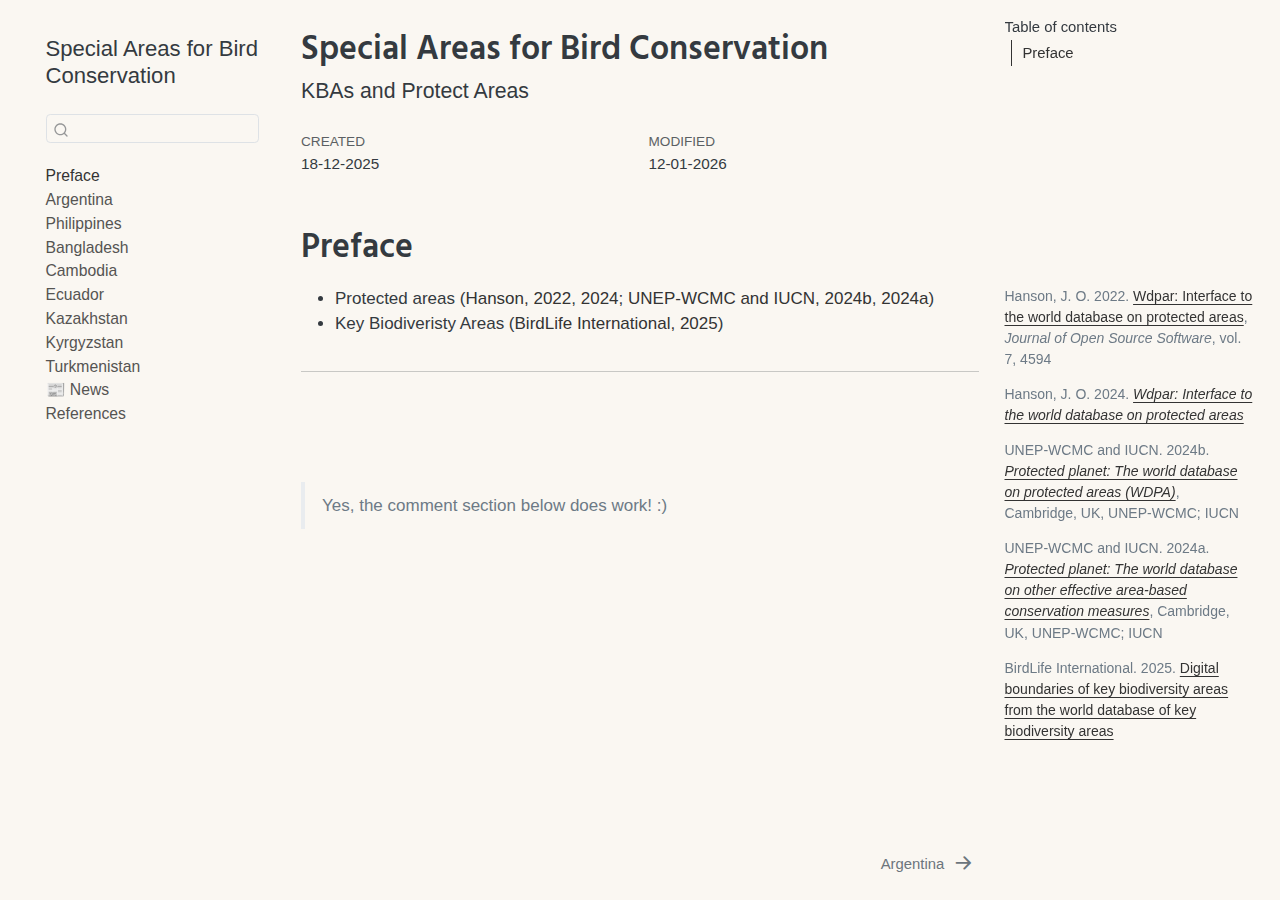
<file: docs/index.html>
<!DOCTYPE html>
<html xmlns="http://www.w3.org/1999/xhtml" lang="en" xml:lang="en"><head>

<meta charset="utf-8">
<meta name="generator" content="quarto-1.6.42">

<meta name="viewport" content="width=device-width, initial-scale=1.0, user-scalable=yes">


<title>Special Areas for Bird Conservation</title>
<style>
code{white-space: pre-wrap;}
span.smallcaps{font-variant: small-caps;}
div.columns{display: flex; gap: min(4vw, 1.5em);}
div.column{flex: auto; overflow-x: auto;}
div.hanging-indent{margin-left: 1.5em; text-indent: -1.5em;}
ul.task-list{list-style: none;}
ul.task-list li input[type="checkbox"] {
  width: 0.8em;
  margin: 0 0.8em 0.2em -1em; /* quarto-specific, see https://github.com/quarto-dev/quarto-cli/issues/4556 */ 
  vertical-align: middle;
}
/* CSS for citations */
div.csl-bib-body { }
div.csl-entry {
  clear: both;
}
.hanging-indent div.csl-entry {
  margin-left:2em;
  text-indent:-2em;
}
div.csl-left-margin {
  min-width:2em;
  float:left;
}
div.csl-right-inline {
  margin-left:2em;
  padding-left:1em;
}
div.csl-indent {
  margin-left: 2em;
}</style>


<script src="site_libs/quarto-nav/quarto-nav.js"></script>
<script src="site_libs/quarto-nav/headroom.min.js"></script>
<script src="site_libs/clipboard/clipboard.min.js"></script>
<script src="site_libs/quarto-search/autocomplete.umd.js"></script>
<script src="site_libs/quarto-search/fuse.min.js"></script>
<script src="site_libs/quarto-search/quarto-search.js"></script>
<meta name="quarto:offset" content="./">
<link href="./argentina.html" rel="next">
<script src="site_libs/quarto-html/quarto.js"></script>
<script src="site_libs/quarto-html/popper.min.js"></script>
<script src="site_libs/quarto-html/tippy.umd.min.js"></script>
<script src="site_libs/quarto-html/anchor.min.js"></script>
<link href="site_libs/quarto-html/tippy.css" rel="stylesheet">
<link href="site_libs/quarto-html/quarto-syntax-highlighting-585ee290d8f792829760d01cd7ccc2fa.css" rel="stylesheet" id="quarto-text-highlighting-styles">
<script src="site_libs/bootstrap/bootstrap.min.js"></script>
<link href="site_libs/bootstrap/bootstrap-icons.css" rel="stylesheet">
<link href="site_libs/bootstrap/bootstrap-399cd3b72e17204e9178d6e532bbbf6c.min.css" rel="stylesheet" append-hash="true" id="quarto-bootstrap" data-mode="light">
<script id="quarto-search-options" type="application/json">{
  "location": "sidebar",
  "copy-button": false,
  "collapse-after": 3,
  "panel-placement": "start",
  "type": "textbox",
  "limit": 50,
  "keyboard-shortcut": [
    "f",
    "/",
    "s"
  ],
  "show-item-context": false,
  "language": {
    "search-no-results-text": "No results",
    "search-matching-documents-text": "matching documents",
    "search-copy-link-title": "Copy link to search",
    "search-hide-matches-text": "Hide additional matches",
    "search-more-match-text": "more match in this document",
    "search-more-matches-text": "more matches in this document",
    "search-clear-button-title": "Clear",
    "search-text-placeholder": "",
    "search-detached-cancel-button-title": "Cancel",
    "search-submit-button-title": "Submit",
    "search-label": "Search"
  }
}</script>


</head>

<body class="nav-sidebar floating slimcontent">

<div id="quarto-search-results"></div>
  <header id="quarto-header" class="headroom fixed-top">
  <nav class="quarto-secondary-nav">
    <div class="container-fluid d-flex">
      <button type="button" class="quarto-btn-toggle btn" data-bs-toggle="collapse" role="button" data-bs-target=".quarto-sidebar-collapse-item" aria-controls="quarto-sidebar" aria-expanded="false" aria-label="Toggle sidebar navigation" onclick="if (window.quartoToggleHeadroom) { window.quartoToggleHeadroom(); }">
        <i class="bi bi-layout-text-sidebar-reverse"></i>
      </button>
        <nav class="quarto-page-breadcrumbs" aria-label="breadcrumb"><ol class="breadcrumb"><li class="breadcrumb-item"><a href="./index.html">Preface</a></li></ol></nav>
        <a class="flex-grow-1" role="navigation" data-bs-toggle="collapse" data-bs-target=".quarto-sidebar-collapse-item" aria-controls="quarto-sidebar" aria-expanded="false" aria-label="Toggle sidebar navigation" onclick="if (window.quartoToggleHeadroom) { window.quartoToggleHeadroom(); }">      
        </a>
      <button type="button" class="btn quarto-search-button" aria-label="Search" onclick="window.quartoOpenSearch();">
        <i class="bi bi-search"></i>
      </button>
    </div>
  </nav>
</header>
<!-- content -->
<div id="quarto-content" class="quarto-container page-columns page-rows-contents page-layout-article">
<!-- sidebar -->
  <nav id="quarto-sidebar" class="sidebar collapse collapse-horizontal quarto-sidebar-collapse-item sidebar-navigation floating overflow-auto">
    <div class="pt-lg-2 mt-2 text-left sidebar-header">
    <div class="sidebar-title mb-0 py-0">
      <a href="./">Special Areas for Bird Conservation</a> 
    </div>
      </div>
        <div class="mt-2 flex-shrink-0 align-items-center">
        <div class="sidebar-search">
        <div id="quarto-search" class="" title="Search"></div>
        </div>
        </div>
    <div class="sidebar-menu-container"> 
    <ul class="list-unstyled mt-1">
        <li class="sidebar-item">
  <div class="sidebar-item-container"> 
  <a href="./index.html" class="sidebar-item-text sidebar-link active">
 <span class="menu-text">Preface</span></a>
  </div>
</li>
        <li class="sidebar-item">
  <div class="sidebar-item-container"> 
  <a href="./argentina.html" class="sidebar-item-text sidebar-link"><span class="chapter-title">Argentina</span></a>
  </div>
</li>
        <li class="sidebar-item">
  <div class="sidebar-item-container"> 
  <a href="./philippines.html" class="sidebar-item-text sidebar-link"><span class="chapter-title">Philippines</span></a>
  </div>
</li>
        <li class="sidebar-item">
  <div class="sidebar-item-container"> 
  <a href="./bangladesh.html" class="sidebar-item-text sidebar-link"><span class="chapter-title">Bangladesh</span></a>
  </div>
</li>
        <li class="sidebar-item">
  <div class="sidebar-item-container"> 
  <a href="./cambodia.html" class="sidebar-item-text sidebar-link"><span class="chapter-title">Cambodia</span></a>
  </div>
</li>
        <li class="sidebar-item">
  <div class="sidebar-item-container"> 
  <a href="./ecuador.html" class="sidebar-item-text sidebar-link"><span class="chapter-title">Ecuador</span></a>
  </div>
</li>
        <li class="sidebar-item">
  <div class="sidebar-item-container"> 
  <a href="./kazakhstan.html" class="sidebar-item-text sidebar-link"><span class="chapter-title">Kazakhstan</span></a>
  </div>
</li>
        <li class="sidebar-item">
  <div class="sidebar-item-container"> 
  <a href="./kyrgyzstan.html" class="sidebar-item-text sidebar-link"><span class="chapter-title">Kyrgyzstan</span></a>
  </div>
</li>
        <li class="sidebar-item">
  <div class="sidebar-item-container"> 
  <a href="./turkmenistan.html" class="sidebar-item-text sidebar-link"><span class="chapter-title">Turkmenistan</span></a>
  </div>
</li>
        <li class="sidebar-item">
  <div class="sidebar-item-container"> 
  <a href="./news.html" class="sidebar-item-text sidebar-link">
 <span class="menu-text">📰 News</span></a>
  </div>
</li>
        <li class="sidebar-item">
  <div class="sidebar-item-container"> 
  <a href="./references.html" class="sidebar-item-text sidebar-link">
 <span class="menu-text">References</span></a>
  </div>
</li>
    </ul>
    </div>
</nav>
<div id="quarto-sidebar-glass" class="quarto-sidebar-collapse-item" data-bs-toggle="collapse" data-bs-target=".quarto-sidebar-collapse-item"></div>
<!-- margin-sidebar -->
    <div id="quarto-margin-sidebar" class="sidebar margin-sidebar">
        <nav id="TOC" role="doc-toc" class="toc-active">
    <h2 id="toc-title">Table of contents</h2>
   
  <ul>
  <li><a href="#preface" id="toc-preface" class="nav-link active" data-scroll-target="#preface">Preface</a></li>
  </ul>
</nav>
    </div>
<!-- main -->
<main class="content page-columns page-full" id="quarto-document-content">

<header id="title-block-header" class="quarto-title-block default">
<div class="quarto-title">
<h1 class="title">Special Areas for Bird Conservation</h1>
<p class="subtitle lead">KBAs and Protect Areas</p>
</div>



<div class="quarto-title-meta">

    
    <div>
    <div class="quarto-title-meta-heading">Created</div>
    <div class="quarto-title-meta-contents">
      <p class="date">18-12-2025</p>
    </div>
  </div>
  
    <div>
    <div class="quarto-title-meta-heading">Modified</div>
    <div class="quarto-title-meta-contents">
      <p class="date-modified">12-01-2026</p>
    </div>
  </div>
    
  </div>
  


</header>


<section id="preface" class="level1 unnumbered page-columns page-full">
<h1 class="unnumbered">Preface</h1>
<ul>
<li>Protected areas <span class="citation" data-cites="R-wdpar wdpar2022a wdpar2024a wdpar2024b">(<a href="references.html#ref-wdpar2022a" role="doc-biblioref">Hanson, 2022</a>, <a href="references.html#ref-R-wdpar" role="doc-biblioref">2024</a>; <a href="references.html#ref-wdpar2024a" role="doc-biblioref">UNEP-WCMC and IUCN, 2024b</a>, <a href="references.html#ref-wdpar2024b" role="doc-biblioref">2024a</a>)</span></li>
<li>Key Biodiveristy Areas <span class="citation" data-cites="kbas_set2025">(<a href="references.html#ref-kbas_set2025" role="doc-biblioref">BirdLife International, 2025</a>)</span></li>
</ul>
<div class="no-row-height column-margin column-container"><div id="ref-wdpar2022a" class="csl-entry" role="listitem">
Hanson, J. O. 2022. <a href="https://doi.org/10.21105/joss.04594">Wdpar: Interface to the world database on protected areas</a>, <em>Journal of Open Source Software</em>, vol. 7, 4594
</div><div id="ref-R-wdpar" class="csl-entry" role="listitem">
Hanson, J. O. 2024. <em><a href="https://prioritizr.github.io/wdpar/">Wdpar: Interface to the world database on protected areas</a></em>
</div><div id="ref-wdpar2024a" class="csl-entry" role="listitem">
UNEP-WCMC and IUCN. 2024b. <em><a href="https://www.protectedplanet.net/en">Protected planet: The world database on protected areas (WDPA)</a></em>, Cambridge, UK, UNEP-WCMC; IUCN
</div><div id="ref-wdpar2024b" class="csl-entry" role="listitem">
UNEP-WCMC and IUCN. 2024a. <em><a href="https://www.protectedplanet.net/en">Protected planet: The world database on other effective area-based conservation measures</a></em>, Cambridge, UK, UNEP-WCMC; IUCN
</div><div id="ref-kbas_set2025" class="csl-entry" role="listitem">
BirdLife International. 2025. <a href="http://www.keybiodiversityareas.org/kba-data/request">Digital boundaries of key biodiversity areas from the world database of key biodiversity areas</a>
</div></div><hr>
<p><br> <br> <br></p>
<blockquote class="blockquote">
<p>Yes, the comment section below does work! :)</p>
</blockquote>



</section>

</main> <!-- /main -->
<script id="quarto-html-after-body" type="application/javascript">
window.document.addEventListener("DOMContentLoaded", function (event) {
  const toggleBodyColorMode = (bsSheetEl) => {
    const mode = bsSheetEl.getAttribute("data-mode");
    const bodyEl = window.document.querySelector("body");
    if (mode === "dark") {
      bodyEl.classList.add("quarto-dark");
      bodyEl.classList.remove("quarto-light");
    } else {
      bodyEl.classList.add("quarto-light");
      bodyEl.classList.remove("quarto-dark");
    }
  }
  const toggleBodyColorPrimary = () => {
    const bsSheetEl = window.document.querySelector("link#quarto-bootstrap");
    if (bsSheetEl) {
      toggleBodyColorMode(bsSheetEl);
    }
  }
  toggleBodyColorPrimary();  
  const icon = "";
  const anchorJS = new window.AnchorJS();
  anchorJS.options = {
    placement: 'right',
    icon: icon
  };
  anchorJS.add('.anchored');
  const isCodeAnnotation = (el) => {
    for (const clz of el.classList) {
      if (clz.startsWith('code-annotation-')) {                     
        return true;
      }
    }
    return false;
  }
  const onCopySuccess = function(e) {
    // button target
    const button = e.trigger;
    // don't keep focus
    button.blur();
    // flash "checked"
    button.classList.add('code-copy-button-checked');
    var currentTitle = button.getAttribute("title");
    button.setAttribute("title", "Copied!");
    let tooltip;
    if (window.bootstrap) {
      button.setAttribute("data-bs-toggle", "tooltip");
      button.setAttribute("data-bs-placement", "left");
      button.setAttribute("data-bs-title", "Copied!");
      tooltip = new bootstrap.Tooltip(button, 
        { trigger: "manual", 
          customClass: "code-copy-button-tooltip",
          offset: [0, -8]});
      tooltip.show();    
    }
    setTimeout(function() {
      if (tooltip) {
        tooltip.hide();
        button.removeAttribute("data-bs-title");
        button.removeAttribute("data-bs-toggle");
        button.removeAttribute("data-bs-placement");
      }
      button.setAttribute("title", currentTitle);
      button.classList.remove('code-copy-button-checked');
    }, 1000);
    // clear code selection
    e.clearSelection();
  }
  const getTextToCopy = function(trigger) {
      const codeEl = trigger.previousElementSibling.cloneNode(true);
      for (const childEl of codeEl.children) {
        if (isCodeAnnotation(childEl)) {
          childEl.remove();
        }
      }
      return codeEl.innerText;
  }
  const clipboard = new window.ClipboardJS('.code-copy-button:not([data-in-quarto-modal])', {
    text: getTextToCopy
  });
  clipboard.on('success', onCopySuccess);
  if (window.document.getElementById('quarto-embedded-source-code-modal')) {
    const clipboardModal = new window.ClipboardJS('.code-copy-button[data-in-quarto-modal]', {
      text: getTextToCopy,
      container: window.document.getElementById('quarto-embedded-source-code-modal')
    });
    clipboardModal.on('success', onCopySuccess);
  }
    var localhostRegex = new RegExp(/^(?:http|https):\/\/localhost\:?[0-9]*\//);
    var mailtoRegex = new RegExp(/^mailto:/);
      var filterRegex = new RegExp('/' + window.location.host + '/');
    var isInternal = (href) => {
        return filterRegex.test(href) || localhostRegex.test(href) || mailtoRegex.test(href);
    }
    // Inspect non-navigation links and adorn them if external
 	var links = window.document.querySelectorAll('a[href]:not(.nav-link):not(.navbar-brand):not(.toc-action):not(.sidebar-link):not(.sidebar-item-toggle):not(.pagination-link):not(.no-external):not([aria-hidden]):not(.dropdown-item):not(.quarto-navigation-tool):not(.about-link)');
    for (var i=0; i<links.length; i++) {
      const link = links[i];
      if (!isInternal(link.href)) {
        // undo the damage that might have been done by quarto-nav.js in the case of
        // links that we want to consider external
        if (link.dataset.originalHref !== undefined) {
          link.href = link.dataset.originalHref;
        }
      }
    }
  function tippyHover(el, contentFn, onTriggerFn, onUntriggerFn) {
    const config = {
      allowHTML: true,
      maxWidth: 500,
      delay: 100,
      arrow: false,
      appendTo: function(el) {
          return el.parentElement;
      },
      interactive: true,
      interactiveBorder: 10,
      theme: 'quarto',
      placement: 'bottom-start',
    };
    if (contentFn) {
      config.content = contentFn;
    }
    if (onTriggerFn) {
      config.onTrigger = onTriggerFn;
    }
    if (onUntriggerFn) {
      config.onUntrigger = onUntriggerFn;
    }
    window.tippy(el, config); 
  }
  const noterefs = window.document.querySelectorAll('a[role="doc-noteref"]');
  for (var i=0; i<noterefs.length; i++) {
    const ref = noterefs[i];
    tippyHover(ref, function() {
      // use id or data attribute instead here
      let href = ref.getAttribute('data-footnote-href') || ref.getAttribute('href');
      try { href = new URL(href).hash; } catch {}
      const id = href.replace(/^#\/?/, "");
      const note = window.document.getElementById(id);
      if (note) {
        return note.innerHTML;
      } else {
        return "";
      }
    });
  }
  const xrefs = window.document.querySelectorAll('a.quarto-xref');
  const processXRef = (id, note) => {
    // Strip column container classes
    const stripColumnClz = (el) => {
      el.classList.remove("page-full", "page-columns");
      if (el.children) {
        for (const child of el.children) {
          stripColumnClz(child);
        }
      }
    }
    stripColumnClz(note)
    if (id === null || id.startsWith('sec-')) {
      // Special case sections, only their first couple elements
      const container = document.createElement("div");
      if (note.children && note.children.length > 2) {
        container.appendChild(note.children[0].cloneNode(true));
        for (let i = 1; i < note.children.length; i++) {
          const child = note.children[i];
          if (child.tagName === "P" && child.innerText === "") {
            continue;
          } else {
            container.appendChild(child.cloneNode(true));
            break;
          }
        }
        if (window.Quarto?.typesetMath) {
          window.Quarto.typesetMath(container);
        }
        return container.innerHTML
      } else {
        if (window.Quarto?.typesetMath) {
          window.Quarto.typesetMath(note);
        }
        return note.innerHTML;
      }
    } else {
      // Remove any anchor links if they are present
      const anchorLink = note.querySelector('a.anchorjs-link');
      if (anchorLink) {
        anchorLink.remove();
      }
      if (window.Quarto?.typesetMath) {
        window.Quarto.typesetMath(note);
      }
      if (note.classList.contains("callout")) {
        return note.outerHTML;
      } else {
        return note.innerHTML;
      }
    }
  }
  for (var i=0; i<xrefs.length; i++) {
    const xref = xrefs[i];
    tippyHover(xref, undefined, function(instance) {
      instance.disable();
      let url = xref.getAttribute('href');
      let hash = undefined; 
      if (url.startsWith('#')) {
        hash = url;
      } else {
        try { hash = new URL(url).hash; } catch {}
      }
      if (hash) {
        const id = hash.replace(/^#\/?/, "");
        const note = window.document.getElementById(id);
        if (note !== null) {
          try {
            const html = processXRef(id, note.cloneNode(true));
            instance.setContent(html);
          } finally {
            instance.enable();
            instance.show();
          }
        } else {
          // See if we can fetch this
          fetch(url.split('#')[0])
          .then(res => res.text())
          .then(html => {
            const parser = new DOMParser();
            const htmlDoc = parser.parseFromString(html, "text/html");
            const note = htmlDoc.getElementById(id);
            if (note !== null) {
              const html = processXRef(id, note);
              instance.setContent(html);
            } 
          }).finally(() => {
            instance.enable();
            instance.show();
          });
        }
      } else {
        // See if we can fetch a full url (with no hash to target)
        // This is a special case and we should probably do some content thinning / targeting
        fetch(url)
        .then(res => res.text())
        .then(html => {
          const parser = new DOMParser();
          const htmlDoc = parser.parseFromString(html, "text/html");
          const note = htmlDoc.querySelector('main.content');
          if (note !== null) {
            // This should only happen for chapter cross references
            // (since there is no id in the URL)
            // remove the first header
            if (note.children.length > 0 && note.children[0].tagName === "HEADER") {
              note.children[0].remove();
            }
            const html = processXRef(null, note);
            instance.setContent(html);
          } 
        }).finally(() => {
          instance.enable();
          instance.show();
        });
      }
    }, function(instance) {
    });
  }
      let selectedAnnoteEl;
      const selectorForAnnotation = ( cell, annotation) => {
        let cellAttr = 'data-code-cell="' + cell + '"';
        let lineAttr = 'data-code-annotation="' +  annotation + '"';
        const selector = 'span[' + cellAttr + '][' + lineAttr + ']';
        return selector;
      }
      const selectCodeLines = (annoteEl) => {
        const doc = window.document;
        const targetCell = annoteEl.getAttribute("data-target-cell");
        const targetAnnotation = annoteEl.getAttribute("data-target-annotation");
        const annoteSpan = window.document.querySelector(selectorForAnnotation(targetCell, targetAnnotation));
        const lines = annoteSpan.getAttribute("data-code-lines").split(",");
        const lineIds = lines.map((line) => {
          return targetCell + "-" + line;
        })
        let top = null;
        let height = null;
        let parent = null;
        if (lineIds.length > 0) {
            //compute the position of the single el (top and bottom and make a div)
            const el = window.document.getElementById(lineIds[0]);
            top = el.offsetTop;
            height = el.offsetHeight;
            parent = el.parentElement.parentElement;
          if (lineIds.length > 1) {
            const lastEl = window.document.getElementById(lineIds[lineIds.length - 1]);
            const bottom = lastEl.offsetTop + lastEl.offsetHeight;
            height = bottom - top;
          }
          if (top !== null && height !== null && parent !== null) {
            // cook up a div (if necessary) and position it 
            let div = window.document.getElementById("code-annotation-line-highlight");
            if (div === null) {
              div = window.document.createElement("div");
              div.setAttribute("id", "code-annotation-line-highlight");
              div.style.position = 'absolute';
              parent.appendChild(div);
            }
            div.style.top = top - 2 + "px";
            div.style.height = height + 4 + "px";
            div.style.left = 0;
            let gutterDiv = window.document.getElementById("code-annotation-line-highlight-gutter");
            if (gutterDiv === null) {
              gutterDiv = window.document.createElement("div");
              gutterDiv.setAttribute("id", "code-annotation-line-highlight-gutter");
              gutterDiv.style.position = 'absolute';
              const codeCell = window.document.getElementById(targetCell);
              const gutter = codeCell.querySelector('.code-annotation-gutter');
              gutter.appendChild(gutterDiv);
            }
            gutterDiv.style.top = top - 2 + "px";
            gutterDiv.style.height = height + 4 + "px";
          }
          selectedAnnoteEl = annoteEl;
        }
      };
      const unselectCodeLines = () => {
        const elementsIds = ["code-annotation-line-highlight", "code-annotation-line-highlight-gutter"];
        elementsIds.forEach((elId) => {
          const div = window.document.getElementById(elId);
          if (div) {
            div.remove();
          }
        });
        selectedAnnoteEl = undefined;
      };
        // Handle positioning of the toggle
    window.addEventListener(
      "resize",
      throttle(() => {
        elRect = undefined;
        if (selectedAnnoteEl) {
          selectCodeLines(selectedAnnoteEl);
        }
      }, 10)
    );
    function throttle(fn, ms) {
    let throttle = false;
    let timer;
      return (...args) => {
        if(!throttle) { // first call gets through
            fn.apply(this, args);
            throttle = true;
        } else { // all the others get throttled
            if(timer) clearTimeout(timer); // cancel #2
            timer = setTimeout(() => {
              fn.apply(this, args);
              timer = throttle = false;
            }, ms);
        }
      };
    }
      // Attach click handler to the DT
      const annoteDls = window.document.querySelectorAll('dt[data-target-cell]');
      for (const annoteDlNode of annoteDls) {
        annoteDlNode.addEventListener('click', (event) => {
          const clickedEl = event.target;
          if (clickedEl !== selectedAnnoteEl) {
            unselectCodeLines();
            const activeEl = window.document.querySelector('dt[data-target-cell].code-annotation-active');
            if (activeEl) {
              activeEl.classList.remove('code-annotation-active');
            }
            selectCodeLines(clickedEl);
            clickedEl.classList.add('code-annotation-active');
          } else {
            // Unselect the line
            unselectCodeLines();
            clickedEl.classList.remove('code-annotation-active');
          }
        });
      }
  const findCites = (el) => {
    const parentEl = el.parentElement;
    if (parentEl) {
      const cites = parentEl.dataset.cites;
      if (cites) {
        return {
          el,
          cites: cites.split(' ')
        };
      } else {
        return findCites(el.parentElement)
      }
    } else {
      return undefined;
    }
  };
  var bibliorefs = window.document.querySelectorAll('a[role="doc-biblioref"]');
  for (var i=0; i<bibliorefs.length; i++) {
    const ref = bibliorefs[i];
    const citeInfo = findCites(ref);
    if (citeInfo) {
      tippyHover(citeInfo.el, function() {
        var popup = window.document.createElement('div');
        citeInfo.cites.forEach(function(cite) {
          var citeDiv = window.document.createElement('div');
          citeDiv.classList.add('hanging-indent');
          citeDiv.classList.add('csl-entry');
          var biblioDiv = window.document.getElementById('ref-' + cite);
          if (biblioDiv) {
            citeDiv.innerHTML = biblioDiv.innerHTML;
          }
          popup.appendChild(citeDiv);
        });
        return popup.innerHTML;
      });
    }
  }
});
</script>
<script src="https://giscus.app/client.js" data-repo="arbobm/special_areas" data-repo-id="R_kgDOQ180qA" data-category="General" data-category-id="DIC_kwDOQ180qM4C03Pa" data-mapping="title" data-reactions-enabled="1" data-emit-metadata="0" data-input-position="top" data-theme="light" data-lang="en" crossorigin="anonymous" async="">
</script>
<input type="hidden" id="giscus-base-theme" value="light">
<input type="hidden" id="giscus-alt-theme" value="dark">
<nav class="page-navigation">
  <div class="nav-page nav-page-previous">
  </div>
  <div class="nav-page nav-page-next">
      <a href="./argentina.html" class="pagination-link" aria-label="Argentina">
        <span class="nav-page-text"><span class="chapter-title">Argentina</span></span> <i class="bi bi-arrow-right-short"></i>
      </a>
  </div>
</nav>
</div> <!-- /content -->




</body></html>
</file>
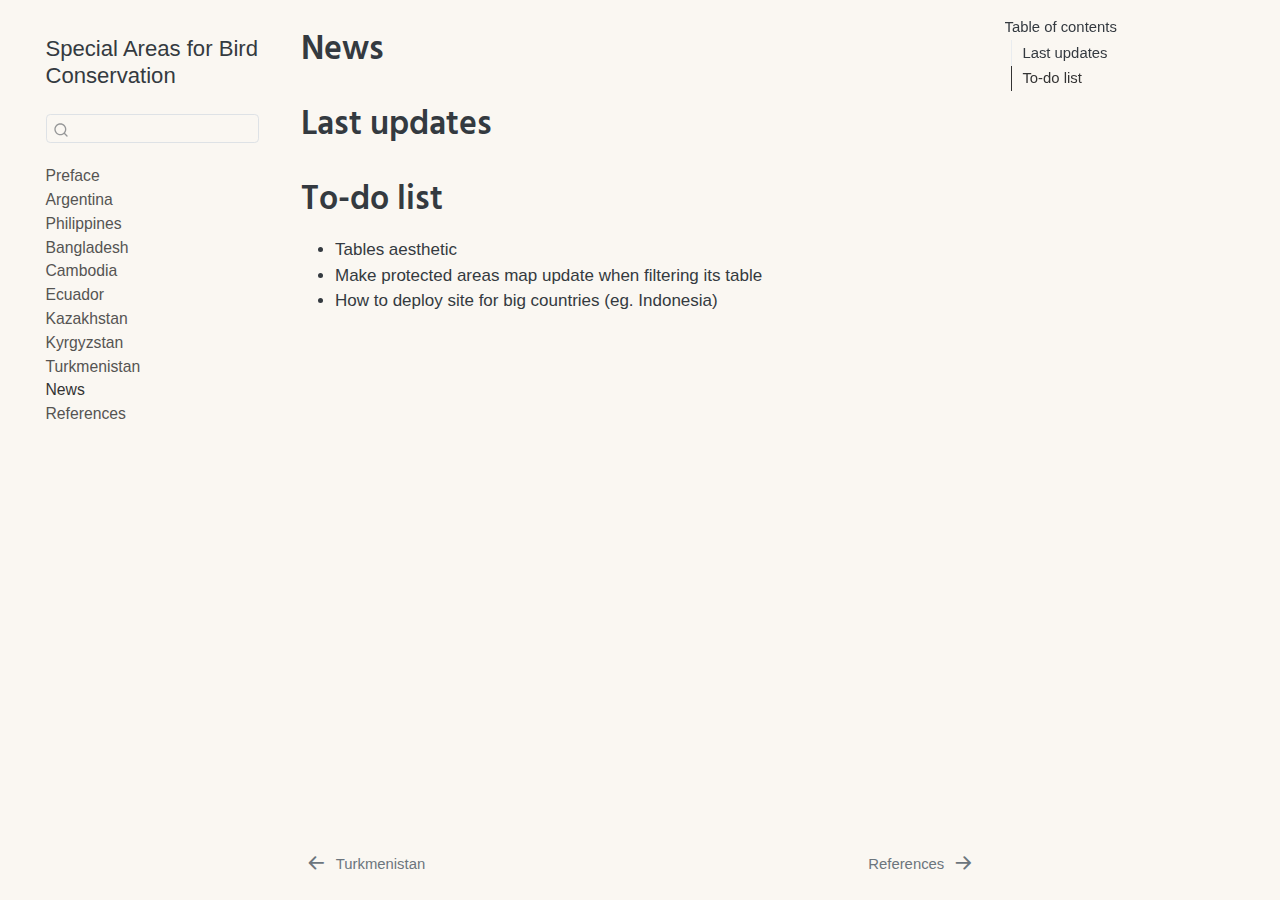
<file: docs/news.html>
<!DOCTYPE html>
<html xmlns="http://www.w3.org/1999/xhtml" lang="en" xml:lang="en"><head>

<meta charset="utf-8">
<meta name="generator" content="quarto-1.6.42">

<meta name="viewport" content="width=device-width, initial-scale=1.0, user-scalable=yes">


<title>News – Special Areas for Bird Conservation</title>
<style>
code{white-space: pre-wrap;}
span.smallcaps{font-variant: small-caps;}
div.columns{display: flex; gap: min(4vw, 1.5em);}
div.column{flex: auto; overflow-x: auto;}
div.hanging-indent{margin-left: 1.5em; text-indent: -1.5em;}
ul.task-list{list-style: none;}
ul.task-list li input[type="checkbox"] {
  width: 0.8em;
  margin: 0 0.8em 0.2em -1em; /* quarto-specific, see https://github.com/quarto-dev/quarto-cli/issues/4556 */ 
  vertical-align: middle;
}
</style>


<script src="site_libs/quarto-nav/quarto-nav.js"></script>
<script src="site_libs/quarto-nav/headroom.min.js"></script>
<script src="site_libs/clipboard/clipboard.min.js"></script>
<script src="site_libs/quarto-search/autocomplete.umd.js"></script>
<script src="site_libs/quarto-search/fuse.min.js"></script>
<script src="site_libs/quarto-search/quarto-search.js"></script>
<meta name="quarto:offset" content="./">
<link href="./references.html" rel="next">
<link href="./turkmenistan.html" rel="prev">
<script src="site_libs/quarto-html/quarto.js"></script>
<script src="site_libs/quarto-html/popper.min.js"></script>
<script src="site_libs/quarto-html/tippy.umd.min.js"></script>
<script src="site_libs/quarto-html/anchor.min.js"></script>
<link href="site_libs/quarto-html/tippy.css" rel="stylesheet">
<link href="site_libs/quarto-html/quarto-syntax-highlighting-585ee290d8f792829760d01cd7ccc2fa.css" rel="stylesheet" id="quarto-text-highlighting-styles">
<script src="site_libs/bootstrap/bootstrap.min.js"></script>
<link href="site_libs/bootstrap/bootstrap-icons.css" rel="stylesheet">
<link href="site_libs/bootstrap/bootstrap-399cd3b72e17204e9178d6e532bbbf6c.min.css" rel="stylesheet" append-hash="true" id="quarto-bootstrap" data-mode="light">
<script id="quarto-search-options" type="application/json">{
  "location": "sidebar",
  "copy-button": false,
  "collapse-after": 3,
  "panel-placement": "start",
  "type": "textbox",
  "limit": 50,
  "keyboard-shortcut": [
    "f",
    "/",
    "s"
  ],
  "show-item-context": false,
  "language": {
    "search-no-results-text": "No results",
    "search-matching-documents-text": "matching documents",
    "search-copy-link-title": "Copy link to search",
    "search-hide-matches-text": "Hide additional matches",
    "search-more-match-text": "more match in this document",
    "search-more-matches-text": "more matches in this document",
    "search-clear-button-title": "Clear",
    "search-text-placeholder": "",
    "search-detached-cancel-button-title": "Cancel",
    "search-submit-button-title": "Submit",
    "search-label": "Search"
  }
}</script>


</head>

<body class="nav-sidebar floating">

<div id="quarto-search-results"></div>
  <header id="quarto-header" class="headroom fixed-top">
  <nav class="quarto-secondary-nav">
    <div class="container-fluid d-flex">
      <button type="button" class="quarto-btn-toggle btn" data-bs-toggle="collapse" role="button" data-bs-target=".quarto-sidebar-collapse-item" aria-controls="quarto-sidebar" aria-expanded="false" aria-label="Toggle sidebar navigation" onclick="if (window.quartoToggleHeadroom) { window.quartoToggleHeadroom(); }">
        <i class="bi bi-layout-text-sidebar-reverse"></i>
      </button>
        <nav class="quarto-page-breadcrumbs" aria-label="breadcrumb"><ol class="breadcrumb"><li class="breadcrumb-item"><a href="./news.html"><span class="chapter-title">News</span></a></li></ol></nav>
        <a class="flex-grow-1" role="navigation" data-bs-toggle="collapse" data-bs-target=".quarto-sidebar-collapse-item" aria-controls="quarto-sidebar" aria-expanded="false" aria-label="Toggle sidebar navigation" onclick="if (window.quartoToggleHeadroom) { window.quartoToggleHeadroom(); }">      
        </a>
      <button type="button" class="btn quarto-search-button" aria-label="Search" onclick="window.quartoOpenSearch();">
        <i class="bi bi-search"></i>
      </button>
    </div>
  </nav>
</header>
<!-- content -->
<div id="quarto-content" class="quarto-container page-columns page-rows-contents page-layout-article">
<!-- sidebar -->
  <nav id="quarto-sidebar" class="sidebar collapse collapse-horizontal quarto-sidebar-collapse-item sidebar-navigation floating overflow-auto">
    <div class="pt-lg-2 mt-2 text-left sidebar-header">
    <div class="sidebar-title mb-0 py-0">
      <a href="./">Special Areas for Bird Conservation</a> 
    </div>
      </div>
        <div class="mt-2 flex-shrink-0 align-items-center">
        <div class="sidebar-search">
        <div id="quarto-search" class="" title="Search"></div>
        </div>
        </div>
    <div class="sidebar-menu-container"> 
    <ul class="list-unstyled mt-1">
        <li class="sidebar-item">
  <div class="sidebar-item-container"> 
  <a href="./index.html" class="sidebar-item-text sidebar-link">
 <span class="menu-text">Preface</span></a>
  </div>
</li>
        <li class="sidebar-item">
  <div class="sidebar-item-container"> 
  <a href="./argentina.html" class="sidebar-item-text sidebar-link"><span class="chapter-title">Argentina</span></a>
  </div>
</li>
        <li class="sidebar-item">
  <div class="sidebar-item-container"> 
  <a href="./philippines.html" class="sidebar-item-text sidebar-link"><span class="chapter-title">Philippines</span></a>
  </div>
</li>
        <li class="sidebar-item">
  <div class="sidebar-item-container"> 
  <a href="./bangladesh.html" class="sidebar-item-text sidebar-link"><span class="chapter-title">Bangladesh</span></a>
  </div>
</li>
        <li class="sidebar-item">
  <div class="sidebar-item-container"> 
  <a href="./cambodia.html" class="sidebar-item-text sidebar-link"><span class="chapter-title">Cambodia</span></a>
  </div>
</li>
        <li class="sidebar-item">
  <div class="sidebar-item-container"> 
  <a href="./ecuador.html" class="sidebar-item-text sidebar-link"><span class="chapter-title">Ecuador</span></a>
  </div>
</li>
        <li class="sidebar-item">
  <div class="sidebar-item-container"> 
  <a href="./kazakhstan.html" class="sidebar-item-text sidebar-link"><span class="chapter-title">Kazakhstan</span></a>
  </div>
</li>
        <li class="sidebar-item">
  <div class="sidebar-item-container"> 
  <a href="./kyrgyzstan.html" class="sidebar-item-text sidebar-link"><span class="chapter-title">Kyrgyzstan</span></a>
  </div>
</li>
        <li class="sidebar-item">
  <div class="sidebar-item-container"> 
  <a href="./turkmenistan.html" class="sidebar-item-text sidebar-link"><span class="chapter-title">Turkmenistan</span></a>
  </div>
</li>
        <li class="sidebar-item">
  <div class="sidebar-item-container"> 
  <a href="./news.html" class="sidebar-item-text sidebar-link active"><span class="chapter-title">News</span></a>
  </div>
</li>
        <li class="sidebar-item">
  <div class="sidebar-item-container"> 
  <a href="./references.html" class="sidebar-item-text sidebar-link">
 <span class="menu-text">References</span></a>
  </div>
</li>
    </ul>
    </div>
</nav>
<div id="quarto-sidebar-glass" class="quarto-sidebar-collapse-item" data-bs-toggle="collapse" data-bs-target=".quarto-sidebar-collapse-item"></div>
<!-- margin-sidebar -->
    <div id="quarto-margin-sidebar" class="sidebar margin-sidebar">
        <nav id="TOC" role="doc-toc" class="toc-active">
    <h2 id="toc-title">Table of contents</h2>
   
  <ul>
  <li><a href="#last-updates" id="toc-last-updates" class="nav-link active" data-scroll-target="#last-updates">Last updates</a></li>
  <li><a href="#to-do-list" id="toc-to-do-list" class="nav-link" data-scroll-target="#to-do-list">To-do list</a></li>
  </ul>
</nav>
    </div>
<!-- main -->
<main class="content" id="quarto-document-content">

<header id="title-block-header" class="quarto-title-block default">
<div class="quarto-title">
<h1 class="title"><span class="chapter-title">News</span></h1>
</div>



<div class="quarto-title-meta">

    
  
    
  </div>
  


</header>


<section id="last-updates" class="level1">
<h1>Last updates</h1>
</section>
<section id="to-do-list" class="level1">
<h1>To-do list</h1>
<ul>
<li>Tables aesthetic</li>
<li>Make protected areas map update when filtering its table</li>
<li>How to deploy site for big countries (eg. Indonesia)</li>
</ul>


</section>

</main> <!-- /main -->
<script id="quarto-html-after-body" type="application/javascript">
window.document.addEventListener("DOMContentLoaded", function (event) {
  const toggleBodyColorMode = (bsSheetEl) => {
    const mode = bsSheetEl.getAttribute("data-mode");
    const bodyEl = window.document.querySelector("body");
    if (mode === "dark") {
      bodyEl.classList.add("quarto-dark");
      bodyEl.classList.remove("quarto-light");
    } else {
      bodyEl.classList.add("quarto-light");
      bodyEl.classList.remove("quarto-dark");
    }
  }
  const toggleBodyColorPrimary = () => {
    const bsSheetEl = window.document.querySelector("link#quarto-bootstrap");
    if (bsSheetEl) {
      toggleBodyColorMode(bsSheetEl);
    }
  }
  toggleBodyColorPrimary();  
  const icon = "";
  const anchorJS = new window.AnchorJS();
  anchorJS.options = {
    placement: 'right',
    icon: icon
  };
  anchorJS.add('.anchored');
  const isCodeAnnotation = (el) => {
    for (const clz of el.classList) {
      if (clz.startsWith('code-annotation-')) {                     
        return true;
      }
    }
    return false;
  }
  const onCopySuccess = function(e) {
    // button target
    const button = e.trigger;
    // don't keep focus
    button.blur();
    // flash "checked"
    button.classList.add('code-copy-button-checked');
    var currentTitle = button.getAttribute("title");
    button.setAttribute("title", "Copied!");
    let tooltip;
    if (window.bootstrap) {
      button.setAttribute("data-bs-toggle", "tooltip");
      button.setAttribute("data-bs-placement", "left");
      button.setAttribute("data-bs-title", "Copied!");
      tooltip = new bootstrap.Tooltip(button, 
        { trigger: "manual", 
          customClass: "code-copy-button-tooltip",
          offset: [0, -8]});
      tooltip.show();    
    }
    setTimeout(function() {
      if (tooltip) {
        tooltip.hide();
        button.removeAttribute("data-bs-title");
        button.removeAttribute("data-bs-toggle");
        button.removeAttribute("data-bs-placement");
      }
      button.setAttribute("title", currentTitle);
      button.classList.remove('code-copy-button-checked');
    }, 1000);
    // clear code selection
    e.clearSelection();
  }
  const getTextToCopy = function(trigger) {
      const codeEl = trigger.previousElementSibling.cloneNode(true);
      for (const childEl of codeEl.children) {
        if (isCodeAnnotation(childEl)) {
          childEl.remove();
        }
      }
      return codeEl.innerText;
  }
  const clipboard = new window.ClipboardJS('.code-copy-button:not([data-in-quarto-modal])', {
    text: getTextToCopy
  });
  clipboard.on('success', onCopySuccess);
  if (window.document.getElementById('quarto-embedded-source-code-modal')) {
    const clipboardModal = new window.ClipboardJS('.code-copy-button[data-in-quarto-modal]', {
      text: getTextToCopy,
      container: window.document.getElementById('quarto-embedded-source-code-modal')
    });
    clipboardModal.on('success', onCopySuccess);
  }
    var localhostRegex = new RegExp(/^(?:http|https):\/\/localhost\:?[0-9]*\//);
    var mailtoRegex = new RegExp(/^mailto:/);
      var filterRegex = new RegExp('/' + window.location.host + '/');
    var isInternal = (href) => {
        return filterRegex.test(href) || localhostRegex.test(href) || mailtoRegex.test(href);
    }
    // Inspect non-navigation links and adorn them if external
 	var links = window.document.querySelectorAll('a[href]:not(.nav-link):not(.navbar-brand):not(.toc-action):not(.sidebar-link):not(.sidebar-item-toggle):not(.pagination-link):not(.no-external):not([aria-hidden]):not(.dropdown-item):not(.quarto-navigation-tool):not(.about-link)');
    for (var i=0; i<links.length; i++) {
      const link = links[i];
      if (!isInternal(link.href)) {
        // undo the damage that might have been done by quarto-nav.js in the case of
        // links that we want to consider external
        if (link.dataset.originalHref !== undefined) {
          link.href = link.dataset.originalHref;
        }
      }
    }
  function tippyHover(el, contentFn, onTriggerFn, onUntriggerFn) {
    const config = {
      allowHTML: true,
      maxWidth: 500,
      delay: 100,
      arrow: false,
      appendTo: function(el) {
          return el.parentElement;
      },
      interactive: true,
      interactiveBorder: 10,
      theme: 'quarto',
      placement: 'bottom-start',
    };
    if (contentFn) {
      config.content = contentFn;
    }
    if (onTriggerFn) {
      config.onTrigger = onTriggerFn;
    }
    if (onUntriggerFn) {
      config.onUntrigger = onUntriggerFn;
    }
    window.tippy(el, config); 
  }
  const noterefs = window.document.querySelectorAll('a[role="doc-noteref"]');
  for (var i=0; i<noterefs.length; i++) {
    const ref = noterefs[i];
    tippyHover(ref, function() {
      // use id or data attribute instead here
      let href = ref.getAttribute('data-footnote-href') || ref.getAttribute('href');
      try { href = new URL(href).hash; } catch {}
      const id = href.replace(/^#\/?/, "");
      const note = window.document.getElementById(id);
      if (note) {
        return note.innerHTML;
      } else {
        return "";
      }
    });
  }
  const xrefs = window.document.querySelectorAll('a.quarto-xref');
  const processXRef = (id, note) => {
    // Strip column container classes
    const stripColumnClz = (el) => {
      el.classList.remove("page-full", "page-columns");
      if (el.children) {
        for (const child of el.children) {
          stripColumnClz(child);
        }
      }
    }
    stripColumnClz(note)
    if (id === null || id.startsWith('sec-')) {
      // Special case sections, only their first couple elements
      const container = document.createElement("div");
      if (note.children && note.children.length > 2) {
        container.appendChild(note.children[0].cloneNode(true));
        for (let i = 1; i < note.children.length; i++) {
          const child = note.children[i];
          if (child.tagName === "P" && child.innerText === "") {
            continue;
          } else {
            container.appendChild(child.cloneNode(true));
            break;
          }
        }
        if (window.Quarto?.typesetMath) {
          window.Quarto.typesetMath(container);
        }
        return container.innerHTML
      } else {
        if (window.Quarto?.typesetMath) {
          window.Quarto.typesetMath(note);
        }
        return note.innerHTML;
      }
    } else {
      // Remove any anchor links if they are present
      const anchorLink = note.querySelector('a.anchorjs-link');
      if (anchorLink) {
        anchorLink.remove();
      }
      if (window.Quarto?.typesetMath) {
        window.Quarto.typesetMath(note);
      }
      if (note.classList.contains("callout")) {
        return note.outerHTML;
      } else {
        return note.innerHTML;
      }
    }
  }
  for (var i=0; i<xrefs.length; i++) {
    const xref = xrefs[i];
    tippyHover(xref, undefined, function(instance) {
      instance.disable();
      let url = xref.getAttribute('href');
      let hash = undefined; 
      if (url.startsWith('#')) {
        hash = url;
      } else {
        try { hash = new URL(url).hash; } catch {}
      }
      if (hash) {
        const id = hash.replace(/^#\/?/, "");
        const note = window.document.getElementById(id);
        if (note !== null) {
          try {
            const html = processXRef(id, note.cloneNode(true));
            instance.setContent(html);
          } finally {
            instance.enable();
            instance.show();
          }
        } else {
          // See if we can fetch this
          fetch(url.split('#')[0])
          .then(res => res.text())
          .then(html => {
            const parser = new DOMParser();
            const htmlDoc = parser.parseFromString(html, "text/html");
            const note = htmlDoc.getElementById(id);
            if (note !== null) {
              const html = processXRef(id, note);
              instance.setContent(html);
            } 
          }).finally(() => {
            instance.enable();
            instance.show();
          });
        }
      } else {
        // See if we can fetch a full url (with no hash to target)
        // This is a special case and we should probably do some content thinning / targeting
        fetch(url)
        .then(res => res.text())
        .then(html => {
          const parser = new DOMParser();
          const htmlDoc = parser.parseFromString(html, "text/html");
          const note = htmlDoc.querySelector('main.content');
          if (note !== null) {
            // This should only happen for chapter cross references
            // (since there is no id in the URL)
            // remove the first header
            if (note.children.length > 0 && note.children[0].tagName === "HEADER") {
              note.children[0].remove();
            }
            const html = processXRef(null, note);
            instance.setContent(html);
          } 
        }).finally(() => {
          instance.enable();
          instance.show();
        });
      }
    }, function(instance) {
    });
  }
      let selectedAnnoteEl;
      const selectorForAnnotation = ( cell, annotation) => {
        let cellAttr = 'data-code-cell="' + cell + '"';
        let lineAttr = 'data-code-annotation="' +  annotation + '"';
        const selector = 'span[' + cellAttr + '][' + lineAttr + ']';
        return selector;
      }
      const selectCodeLines = (annoteEl) => {
        const doc = window.document;
        const targetCell = annoteEl.getAttribute("data-target-cell");
        const targetAnnotation = annoteEl.getAttribute("data-target-annotation");
        const annoteSpan = window.document.querySelector(selectorForAnnotation(targetCell, targetAnnotation));
        const lines = annoteSpan.getAttribute("data-code-lines").split(",");
        const lineIds = lines.map((line) => {
          return targetCell + "-" + line;
        })
        let top = null;
        let height = null;
        let parent = null;
        if (lineIds.length > 0) {
            //compute the position of the single el (top and bottom and make a div)
            const el = window.document.getElementById(lineIds[0]);
            top = el.offsetTop;
            height = el.offsetHeight;
            parent = el.parentElement.parentElement;
          if (lineIds.length > 1) {
            const lastEl = window.document.getElementById(lineIds[lineIds.length - 1]);
            const bottom = lastEl.offsetTop + lastEl.offsetHeight;
            height = bottom - top;
          }
          if (top !== null && height !== null && parent !== null) {
            // cook up a div (if necessary) and position it 
            let div = window.document.getElementById("code-annotation-line-highlight");
            if (div === null) {
              div = window.document.createElement("div");
              div.setAttribute("id", "code-annotation-line-highlight");
              div.style.position = 'absolute';
              parent.appendChild(div);
            }
            div.style.top = top - 2 + "px";
            div.style.height = height + 4 + "px";
            div.style.left = 0;
            let gutterDiv = window.document.getElementById("code-annotation-line-highlight-gutter");
            if (gutterDiv === null) {
              gutterDiv = window.document.createElement("div");
              gutterDiv.setAttribute("id", "code-annotation-line-highlight-gutter");
              gutterDiv.style.position = 'absolute';
              const codeCell = window.document.getElementById(targetCell);
              const gutter = codeCell.querySelector('.code-annotation-gutter');
              gutter.appendChild(gutterDiv);
            }
            gutterDiv.style.top = top - 2 + "px";
            gutterDiv.style.height = height + 4 + "px";
          }
          selectedAnnoteEl = annoteEl;
        }
      };
      const unselectCodeLines = () => {
        const elementsIds = ["code-annotation-line-highlight", "code-annotation-line-highlight-gutter"];
        elementsIds.forEach((elId) => {
          const div = window.document.getElementById(elId);
          if (div) {
            div.remove();
          }
        });
        selectedAnnoteEl = undefined;
      };
        // Handle positioning of the toggle
    window.addEventListener(
      "resize",
      throttle(() => {
        elRect = undefined;
        if (selectedAnnoteEl) {
          selectCodeLines(selectedAnnoteEl);
        }
      }, 10)
    );
    function throttle(fn, ms) {
    let throttle = false;
    let timer;
      return (...args) => {
        if(!throttle) { // first call gets through
            fn.apply(this, args);
            throttle = true;
        } else { // all the others get throttled
            if(timer) clearTimeout(timer); // cancel #2
            timer = setTimeout(() => {
              fn.apply(this, args);
              timer = throttle = false;
            }, ms);
        }
      };
    }
      // Attach click handler to the DT
      const annoteDls = window.document.querySelectorAll('dt[data-target-cell]');
      for (const annoteDlNode of annoteDls) {
        annoteDlNode.addEventListener('click', (event) => {
          const clickedEl = event.target;
          if (clickedEl !== selectedAnnoteEl) {
            unselectCodeLines();
            const activeEl = window.document.querySelector('dt[data-target-cell].code-annotation-active');
            if (activeEl) {
              activeEl.classList.remove('code-annotation-active');
            }
            selectCodeLines(clickedEl);
            clickedEl.classList.add('code-annotation-active');
          } else {
            // Unselect the line
            unselectCodeLines();
            clickedEl.classList.remove('code-annotation-active');
          }
        });
      }
  const findCites = (el) => {
    const parentEl = el.parentElement;
    if (parentEl) {
      const cites = parentEl.dataset.cites;
      if (cites) {
        return {
          el,
          cites: cites.split(' ')
        };
      } else {
        return findCites(el.parentElement)
      }
    } else {
      return undefined;
    }
  };
  var bibliorefs = window.document.querySelectorAll('a[role="doc-biblioref"]');
  for (var i=0; i<bibliorefs.length; i++) {
    const ref = bibliorefs[i];
    const citeInfo = findCites(ref);
    if (citeInfo) {
      tippyHover(citeInfo.el, function() {
        var popup = window.document.createElement('div');
        citeInfo.cites.forEach(function(cite) {
          var citeDiv = window.document.createElement('div');
          citeDiv.classList.add('hanging-indent');
          citeDiv.classList.add('csl-entry');
          var biblioDiv = window.document.getElementById('ref-' + cite);
          if (biblioDiv) {
            citeDiv.innerHTML = biblioDiv.innerHTML;
          }
          popup.appendChild(citeDiv);
        });
        return popup.innerHTML;
      });
    }
  }
});
</script>
<nav class="page-navigation">
  <div class="nav-page nav-page-previous">
      <a href="./turkmenistan.html" class="pagination-link" aria-label="Turkmenistan">
        <i class="bi bi-arrow-left-short"></i> <span class="nav-page-text"><span class="chapter-title">Turkmenistan</span></span>
      </a>          
  </div>
  <div class="nav-page nav-page-next">
      <a href="./references.html" class="pagination-link" aria-label="References">
        <span class="nav-page-text">References</span> <i class="bi bi-arrow-right-short"></i>
      </a>
  </div>
</nav>
</div> <!-- /content -->




</body></html>
</file>
<file: docs/site_libs/quarto-html/tippy.css>
.tippy-box[data-animation=fade][data-state=hidden]{opacity:0}[data-tippy-root]{max-width:calc(100vw - 10px)}.tippy-box{position:relative;background-color:#333;color:#fff;border-radius:4px;font-size:14px;line-height:1.4;white-space:normal;outline:0;transition-property:transform,visibility,opacity}.tippy-box[data-placement^=top]>.tippy-arrow{bottom:0}.tippy-box[data-placement^=top]>.tippy-arrow:before{bottom:-7px;left:0;border-width:8px 8px 0;border-top-color:initial;transform-origin:center top}.tippy-box[data-placement^=bottom]>.tippy-arrow{top:0}.tippy-box[data-placement^=bottom]>.tippy-arrow:before{top:-7px;left:0;border-width:0 8px 8px;border-bottom-color:initial;transform-origin:center bottom}.tippy-box[data-placement^=left]>.tippy-arrow{right:0}.tippy-box[data-placement^=left]>.tippy-arrow:before{border-width:8px 0 8px 8px;border-left-color:initial;right:-7px;transform-origin:center left}.tippy-box[data-placement^=right]>.tippy-arrow{left:0}.tippy-box[data-placement^=right]>.tippy-arrow:before{left:-7px;border-width:8px 8px 8px 0;border-right-color:initial;transform-origin:center right}.tippy-box[data-inertia][data-state=visible]{transition-timing-function:cubic-bezier(.54,1.5,.38,1.11)}.tippy-arrow{width:16px;height:16px;color:#333}.tippy-arrow:before{content:"";position:absolute;border-color:transparent;border-style:solid}.tippy-content{position:relative;padding:5px 9px;z-index:1}
</file>
<file: docs/site_libs/quarto-html/quarto-syntax-highlighting-585ee290d8f792829760d01cd7ccc2fa.css>
/* quarto syntax highlight colors */
:root {
  --quarto-hl-ot-color: #003B4F;
  --quarto-hl-at-color: #657422;
  --quarto-hl-ss-color: #20794D;
  --quarto-hl-an-color: #5E5E5E;
  --quarto-hl-fu-color: #4758AB;
  --quarto-hl-st-color: #20794D;
  --quarto-hl-cf-color: #003B4F;
  --quarto-hl-op-color: #5E5E5E;
  --quarto-hl-er-color: #AD0000;
  --quarto-hl-bn-color: #AD0000;
  --quarto-hl-al-color: #AD0000;
  --quarto-hl-va-color: #111111;
  --quarto-hl-bu-color: inherit;
  --quarto-hl-ex-color: inherit;
  --quarto-hl-pp-color: #AD0000;
  --quarto-hl-in-color: #5E5E5E;
  --quarto-hl-vs-color: #20794D;
  --quarto-hl-wa-color: #5E5E5E;
  --quarto-hl-do-color: #5E5E5E;
  --quarto-hl-im-color: #00769E;
  --quarto-hl-ch-color: #20794D;
  --quarto-hl-dt-color: #AD0000;
  --quarto-hl-fl-color: #AD0000;
  --quarto-hl-co-color: #5E5E5E;
  --quarto-hl-cv-color: #5E5E5E;
  --quarto-hl-cn-color: #8f5902;
  --quarto-hl-sc-color: #5E5E5E;
  --quarto-hl-dv-color: #AD0000;
  --quarto-hl-kw-color: #003B4F;
}

/* other quarto variables */
:root {
  --quarto-font-monospace: "IBM Plex Mono", monospace;
}

pre > code.sourceCode > span {
  color: #003B4F;
}

code span {
  color: #003B4F;
}

code.sourceCode > span {
  color: #003B4F;
}

div.sourceCode,
div.sourceCode pre.sourceCode {
  color: #003B4F;
}

code span.ot {
  color: #003B4F;
  font-style: inherit;
}

code span.at {
  color: #657422;
  font-style: inherit;
}

code span.ss {
  color: #20794D;
  font-style: inherit;
}

code span.an {
  color: #5E5E5E;
  font-style: inherit;
}

code span.fu {
  color: #4758AB;
  font-style: inherit;
}

code span.st {
  color: #20794D;
  font-style: inherit;
}

code span.cf {
  color: #003B4F;
  font-weight: bold;
  font-style: inherit;
}

code span.op {
  color: #5E5E5E;
  font-style: inherit;
}

code span.er {
  color: #AD0000;
  font-style: inherit;
}

code span.bn {
  color: #AD0000;
  font-style: inherit;
}

code span.al {
  color: #AD0000;
  font-style: inherit;
}

code span.va {
  color: #111111;
  font-style: inherit;
}

code span.bu {
  font-style: inherit;
}

code span.ex {
  font-style: inherit;
}

code span.pp {
  color: #AD0000;
  font-style: inherit;
}

code span.in {
  color: #5E5E5E;
  font-style: inherit;
}

code span.vs {
  color: #20794D;
  font-style: inherit;
}

code span.wa {
  color: #5E5E5E;
  font-style: italic;
}

code span.do {
  color: #5E5E5E;
  font-style: italic;
}

code span.im {
  color: #00769E;
  font-style: inherit;
}

code span.ch {
  color: #20794D;
  font-style: inherit;
}

code span.dt {
  color: #AD0000;
  font-style: inherit;
}

code span.fl {
  color: #AD0000;
  font-style: inherit;
}

code span.co {
  color: #5E5E5E;
  font-style: inherit;
}

code span.cv {
  color: #5E5E5E;
  font-style: italic;
}

code span.cn {
  color: #8f5902;
  font-style: inherit;
}

code span.sc {
  color: #5E5E5E;
  font-style: inherit;
}

code span.dv {
  color: #AD0000;
  font-style: inherit;
}

code span.kw {
  color: #003B4F;
  font-weight: bold;
  font-style: inherit;
}

.prevent-inlining {
  content: "</";
}

/*# sourceMappingURL=2258fdbaa60a284bc6cdc59dba0a66d3.css.map */
</file>
